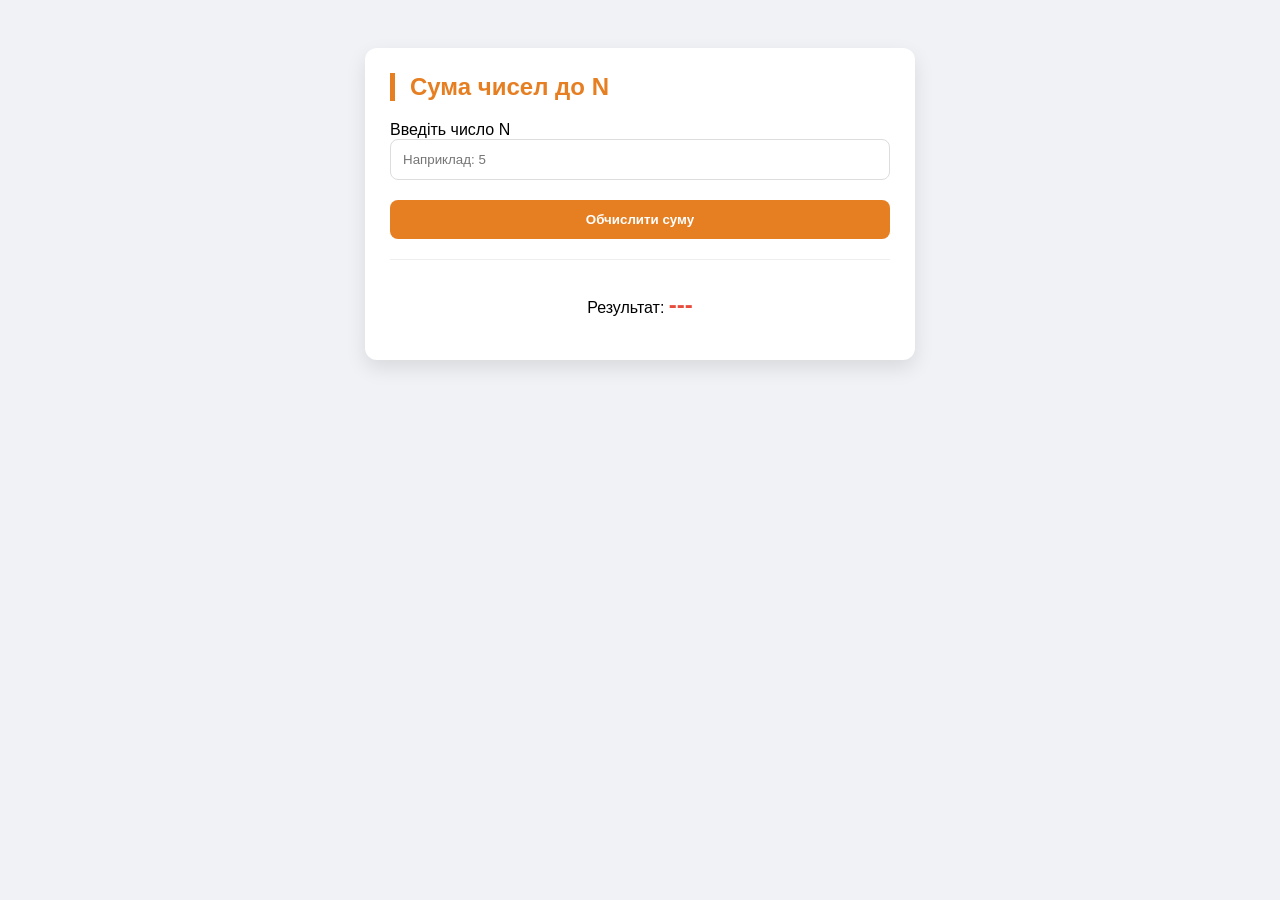
<file: index.html>
<!DOCTYPE html>
<html lang="ua">
<head>
    <meta charset="UTF-8">
    <meta name="viewport" content="width=device-width, initial-scale=1.0">
    <title>Сума чисел до N</title>
    <link rel="stylesheet" href="index.css">
    <script src="index.js"></script>
</head>
<body>

    <div class="card">
        <h2>Сума чисел до N</h2>
        
        <div class="input-field">
            <label for="numN">Введіть число N</label>
            <input type="number" id="numN" placeholder="Наприклад: 5" min="1">
        </div>

        <button id="btnSum">Обчислити суму</button>

        <div class="result-box">
            <p>Результат: <span id="resValue">---</span></p>
            <div id="details" style="font-size: 0.9rem; color: #7f8c8d; margin-top: 10px;"></div>
        </div>
    </div>

</body>
</html>
</file>
<file: index.css>
body {
    font-family: 'Segoe UI', sans-serif;
    background-color: #f0f2f5;
    display: flex;
    justify-content: center;
    padding: 40px 20px;
}

.card {
    background: #fff;
    width: 100%;
    max-width: 500px; 
    min-width: 300px;
    
    padding: 25px;
    border-radius: 12px;
    box-shadow: 0 8px 20px rgba(0,0,0,0.1);
    height: auto; 
    transition: all 0.3s ease;
}

h2 {
    margin-top: 0;
    color: #e67e22;
    border-left: 5px solid #e67e22;
    padding-left: 15px;
}

.input-field {
    margin: 20px 0;
}

input {
    width: 100%;
    padding: 12px;
    border: 1px solid #ddd;
    border-radius: 8px;
    box-sizing: border-box;
}

button {
    width: 100%;
    padding: 12px;
    background-color: #e67e22;
    color: white;
    border: none;
    border-radius: 8px;
    cursor: pointer;
    font-weight: bold;
}

.result-box {
    margin-top: 20px;
    text-align: center;
    border-top: 1px solid #eee;
    padding-top: 15px;
    word-wrap: break-word;    
    overflow-wrap: break-word;
}

#details {
    font-size: 0.9rem;
    color: #7f8c8d;
    margin-top: 10px;
    line-height: 1.5;
    display: block; 
}

span {
    color: #e74c3c;
    font-weight: bold;
    font-size: 1.5rem;
}
</file>
